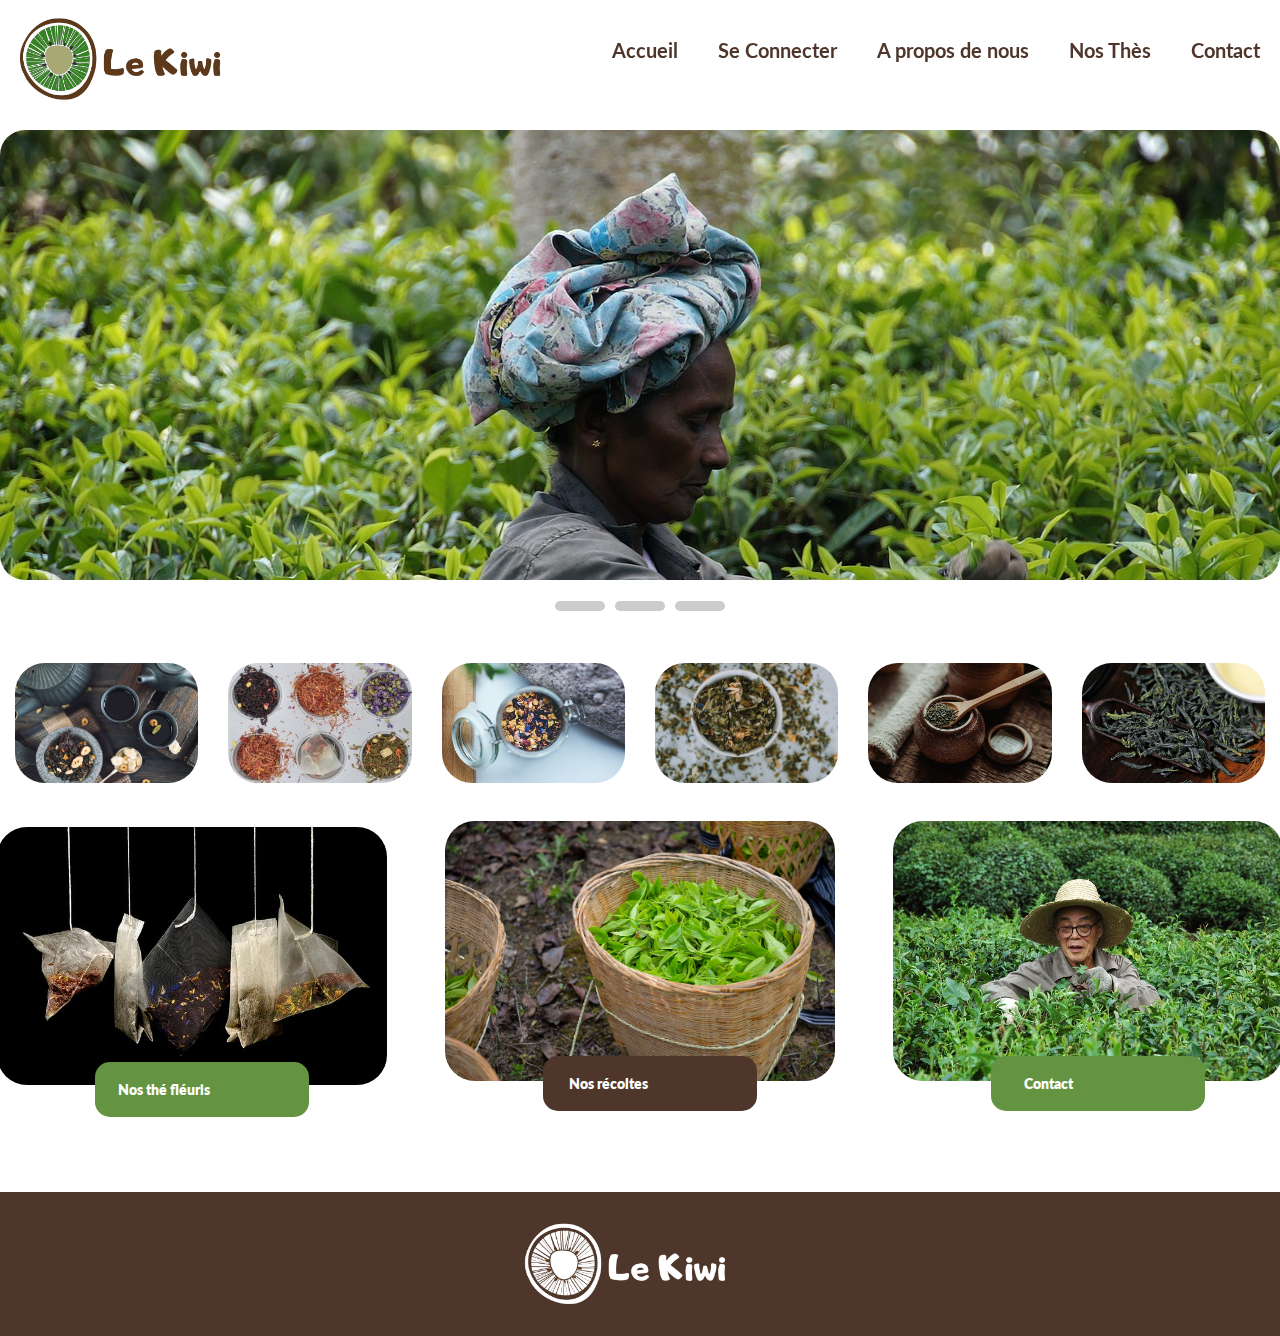
<file: index.html>
<!DOCTYPE html>
<html lang="fr">
  <head>
    <meta charset="UTF-8" />
    <meta name="viewport" content="width=device-width, initial-scale=1.0"/>
    <link
      rel="stylesheet"
      href="https://cdnjs.cloudflare.com/ajax/libs/font-awesome/6.1.1/css/all.min.css"
      integrity="sha512-KfkfwYDsLkIlwQp6LFnl8zNdLGxu9YAA1QvwINks4PhcElQSvqcyVLLD9aMhXd13uQjoXtEKNosOWaZqXgel0g=="
      crossorigin="anonymous"
      referrerpolicy="no-referrer"/>
    <link rel="preconnect" href="https://fonts.googleapis.com"/>
    <link rel="preconnect" href="https://fonts.gstatic.com" crossorigin/>
    <link rel="shortcut icon" href="./img/logo/lekiwi.png"/>
    <link rel="stylesheet" href="./css/load_header.css"/>
    <link rel="stylesheet" href="./css/menu.css"/>
    <link rel="stylesheet" href="./css/reset.css"/>
    <link rel="stylesheet" href="./css/style.css"/>
    <title>Le Kiwitea-Entreprise de thès bio depuis 2022</title>
  </head>
  <body>
    <div class="center-body">
      <div class="loader-circle-18">
        <header class="loding-logo-header">
          <img
            class="logo-header-load"
            src=" ./img/logo/Bright Fun Sweet Kiwi Logo.png"
            alt="logo"/>
        </header>
      </div>
    </div>
    <header class="menu_desktop">
    <nav class="nav_desktop">
      <ul class="ul-nav">
        <li class="li-nav"><a class="lien_href" href="index.html"> Accueil</a></li>
        <li class="li-nav"><a class="lien_href" href="./pages/seconnecter.html">Se Connecter</a></li>
        <li class="li-nav"><a class="lien_href" href="./pages/apropos.html">A propos de nous</a></li>
        <li class="li-nav"><a class="lien_href" href="./pages/boutique.html">Nos Thès</a></li>
        <li class="li-nav"><a class="lien_href" href="./pages/contact.html">Contact</a></li>
      </ul>
    </nav>
    <img
        class="logo_desktop"
        src=" ./img/logo/Bright Fun Sweet Kiwi Logo.png"
        alt="logo"/>
    </header>

    <div class="slider-container">
      <div class="menu">
          <label for="slide-dot-1"></label>
          <label for="slide-dot-2"></label>
          <label for="slide-dot-3"></label>
      </div>

      <input class="slide-input" id="slide-dot-1" type="radio" name="slides" checked/>
      <img class="slide-img" src="./img/sri-lanka-1003348_1280.jpg"/>

      <input class="slide-input" id="slide-dot-2" type="radio" name="slides"/>
      <img class="slide-img" src="./img/sri-lanka-1037002_1920.jpg"/>

      <input class="slide-input" id="slide-dot-3" type="radio" name="slides"/>
      <img class="slide-img" src="./img/tea-plantation-1910715_1280.jpg"/>
     

  </div>

    <div class="wapper_header">

    <div class="menu-wrap">
      <input type="checkbox" name="" class="toggler"/>

      <div class="hamburger"><div></div></div>

      <div class="menu">
        <div>
          <nav>
            <ul>
              <li><a href="index.html">Accueil</li>
              <li><a href="./pages/seconnecter.html">Se Connecter</a></li>
              <li><a href="./pages/apropos.html">A propos de nous</a></li>
              <li><a href="./pages/boutique.html">Nos Thès</a></li>
              <li><a href="./pages/contact.html">Contact</a></li>
            </ul>
          </nav>
        </div>
      </div>
    </div>

    <header class="logo-header">
      <img
        class="logo"
        src=" ./img/logo/Bright Fun Sweet Kiwi Logo.png"
        alt="logo"/>
    </header>
</div>
<main>
    <section class="contenaire">
      <img class="img_tea_tree" src=" ./img/tea-623796_640.jpg" alt="logo"/>
      <button class="btn-position">
        <a href="./pages/boutique.html " class="btn_btn_position"
          >Voir nos thès</a
        ><i class="fa-solid fa-chevron-right"></i>
      </button>
    </section>
    
    <section class="scrollport">
      <div class="slider"><img
        class="img_tea_tree1"
        src=" ./img/food-2571514_640.jpg"
        alt="logo"/></div>
      <div class="slider"><img
        class="img_tea_tree1"
        src=" ./img/tea-2519551_640.jpg"
        alt="logo"/></div>
      <div class="slider"><img
        class="img_tea_tree1"
        src=" ./img/tea-1209428_640.jpg"
        alt="logo"/></div>
      <div class="slider"><img
        class="img_tea_tree1"
        src=" ./img/pexels-lil-artsy-1793035.jpg"
        alt="logo"/></div>  
      <div class="slider"><img
        class="img_tea_tree1"
        src=" ./img/tea-6069409_640.jpg"
        alt="logo"/></div>
      <div class="slider"><img
        class="img_tea_tree1"
        src=" ./img/melon-slices-2443941_640.jpg"
        alt="logo"/></div>
     
    </section>

    
      <section class="section_contener">

        <article class="contenaire2">
          <img class="img_tea_tree" src=" ./img/tea-1132529_640.jpg" alt="logo"/>
          <button class="btn-position">
            <a href="./pages/apropos.html " class="btn_btn_position"
              >Nos thé fléuris</a
            ><i class="fa-solid fa-chevron-right"></i>
          </button>
        </article>

      <article class="contenaire1">
        <img class="img_tea_tree" src=" ./img/tea-6628198_1920.jpg" alt="logo"/>
        <button class="btn-position1">
          <a href="./pages/apropos.html " class="btn_btn_position"
            >Nos récoltes</a
          ><i class="fa-solid fa-chevron-right"></i>
        </button>
      </article>
  
      <article class="contenaire1">
        <img class="img_tea_tree" src=" ./img/plantation-1993280_640.jpg" alt="logo"/>
        <button class="btn-position">
          <a href="./pages/apropos.html " class="btn_btn_position"
            >Contact</a
          ><i class="fa-solid fa-chevron-right"></i>
        </button>
      </article>


    </section>
    
  <footer>
    <div class="container_footer">
    <img
            class="logo-header-footer"
            src=" ./img/logo/Logo_footer.png"
            alt="logo"/>
       
          </div>
  </footer>
  </main>
  </body>
</html>
</file>
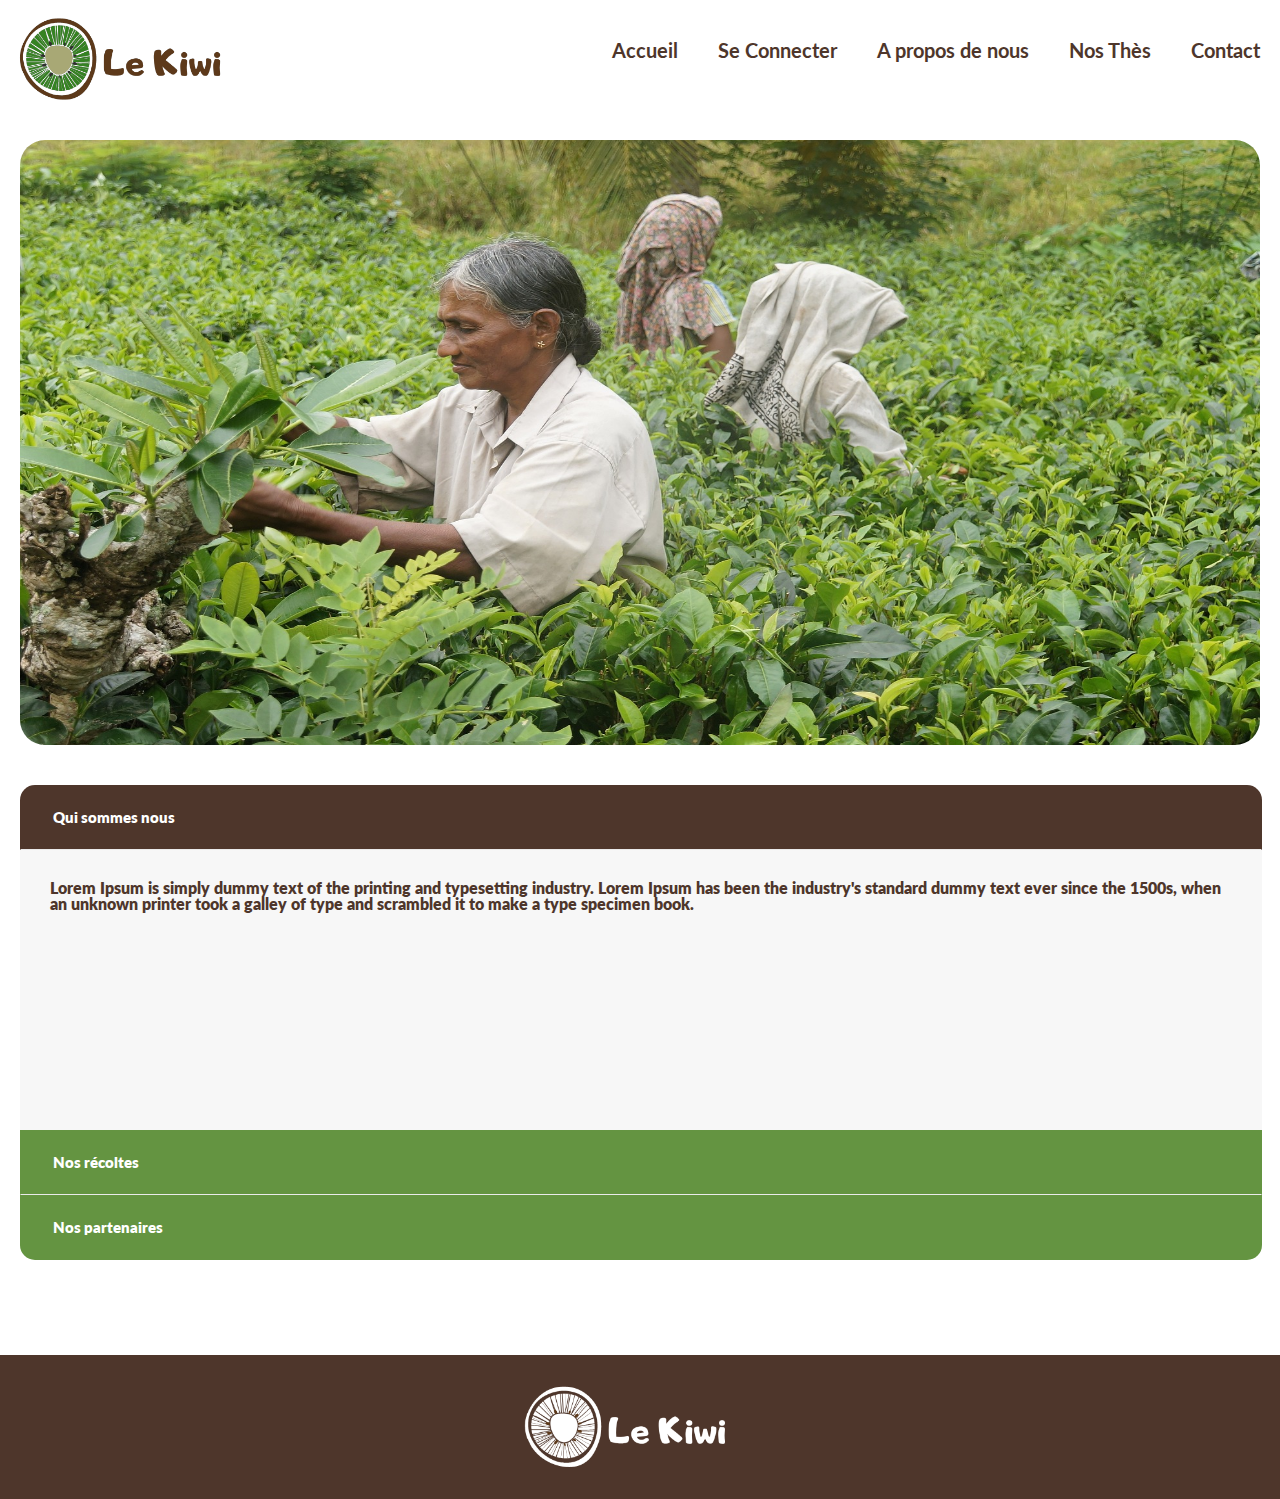
<file: pages/apropos.html>
<!DOCTYPE html>
<html lang="fr">
<head>
    <meta charset="UTF-8">
    <meta name="viewport" content="width=device-width, initial-scale=1.0">
    <link
      rel="stylesheet"
      href="https://cdnjs.cloudflare.com/ajax/libs/font-awesome/6.1.1/css/all.min.css"
      integrity="sha512-KfkfwYDsLkIlwQp6LFnl8zNdLGxu9YAA1QvwINks4PhcElQSvqcyVLLD9aMhXd13uQjoXtEKNosOWaZqXgel0g=="
      crossorigin="anonymous"
      referrerpolicy="no-referrer"
    />
    <link rel="preconnect" href="https://fonts.googleapis.com" />
    <link rel="preconnect" href="https://fonts.gstatic.com" crossorigin />
    <link rel="shortcut icon" href="../img/logo/lekiwi.png" />
    <link rel="stylesheet" href="../css/reset.css" />
    <link rel="stylesheet" href="../css/menu.css" />
    <link rel="stylesheet" href="../css/style.css" />
    <title>Le Kiwitea-Entreprise de thès bio depuis 2022</title>
</head>
<body>
  <header class="menu_desktop">
      <nav class="nav_desktop">
        <ul class="ul-nav">
          <li class="li-nav"><a class="lien_href" href="./../index.html"> Accueil</a></li>
          <li class="li-nav"><a class="lien_href" href="../pages/seconnecter.html">Se Connecter</a></li>
          <li class="li-nav"><a class="lien_href" href="../pages/apropos.html">A propos de nous</a></li>
          <li class="li-nav"><a class="lien_href" href="../pages/boutique.html">Nos Thès</a></li>
          <li class="li-nav"><a class="lien_href" href="../pages/contact.html">Contact</a></li>
        </ul>
      </nav>
      <img
          class="logo_desktop"
          src=" ../img/logo/Bright Fun Sweet Kiwi Logo.png"
          alt="logo"
        />
      </header>
    <div class="wapper_header">

        <div class="menu-wrap">
          <input type="checkbox" name="" class="toggler" />
    
          <div class="hamburger"><div></div></div>
    
          <div class="menu">
            <div>
              <nav>
                <ul>
                    <li><a href="./../index.html">Accueil</li>
                    <li><a href="../pages/seconnecter.html">Se Connecter</a></li>
                    <li><a href="../pages/apropos.html">A propos de nous</a></li>
                    <li><a href="../pages/boutique.html">Nos Thés</a></li>
                    <li><a href="../pages/contact.html">Contact</a></li>
                  </ul>
                </nav>
            </div>
          </div>
        </div>
    
        <header class="logo-header">
          <img
            class="logo"
            src=" ../img/logo/Bright Fun Sweet Kiwi Logo.png"
            alt="logo"
          />
        </header>
    </div>
    <!-- <header class="logo-header">
        <img
          class="logo"
          src=" ../img/logo/Bright Fun Sweet Kiwi Logo.png"
          alt="logo"
        />
      </header> -->
  
        <img class="img_tea22" src=" ../img/sri-lanka-1037002_1920.jpg" alt="logo" />
      
<main>
<article class="accordion">
     <input type="radio" name="select" class="accordion-select" checked />
    <div class="accordion-title"><span>Qui sommes nous</span></div>
    <div class="accordion-content">Lorem Ipsum is simply dummy text of the printing and typesetting industry. Lorem Ipsum has been the industry's standard dummy text ever since the 1500s, when an unknown printer took a galley of type and scrambled it to make a type specimen book. </div> 
         <input type="radio" name="select" class="accordion-select" />
    <div class="accordion-title"><span>Nos récoltes</span></div>
    <div class="accordion-content">It is a long established fact that a reader will be distracted by the readable content of a page when looking at its layout. The point of using Lorem Ipsum is that it has a more-or-less normal distribution of letters, as opposed to using 'Content here, content here', making it look like readable English. Many desktop publishing packages and web page editors now use Lorem Ipsum</div> 
         <input type="radio" name="select" class="accordion-select" />
    <div class="accordion-title"><span>Nos partenaires</span></div>
    <div class="accordion-content">There are many variations of passages of Lorem Ipsum available, but the majority have suffered alteration in some form, by injected humour, or randomised words which don't look even slightly believable. If you are going to use a passage of Lorem Ipsum, you need to be sure there isn't anything embarrassing hidden in the middle of text.</div> 
</article>
</main>
<footer>
    <div class="container_footer">
    <img
            class="logo-header-footer"
            src=" ../img/logo/Logo_footer.png"
            alt="logo"
          />
       
          </div>
  </footer> 
  </main>


</body>
</html>
</file>
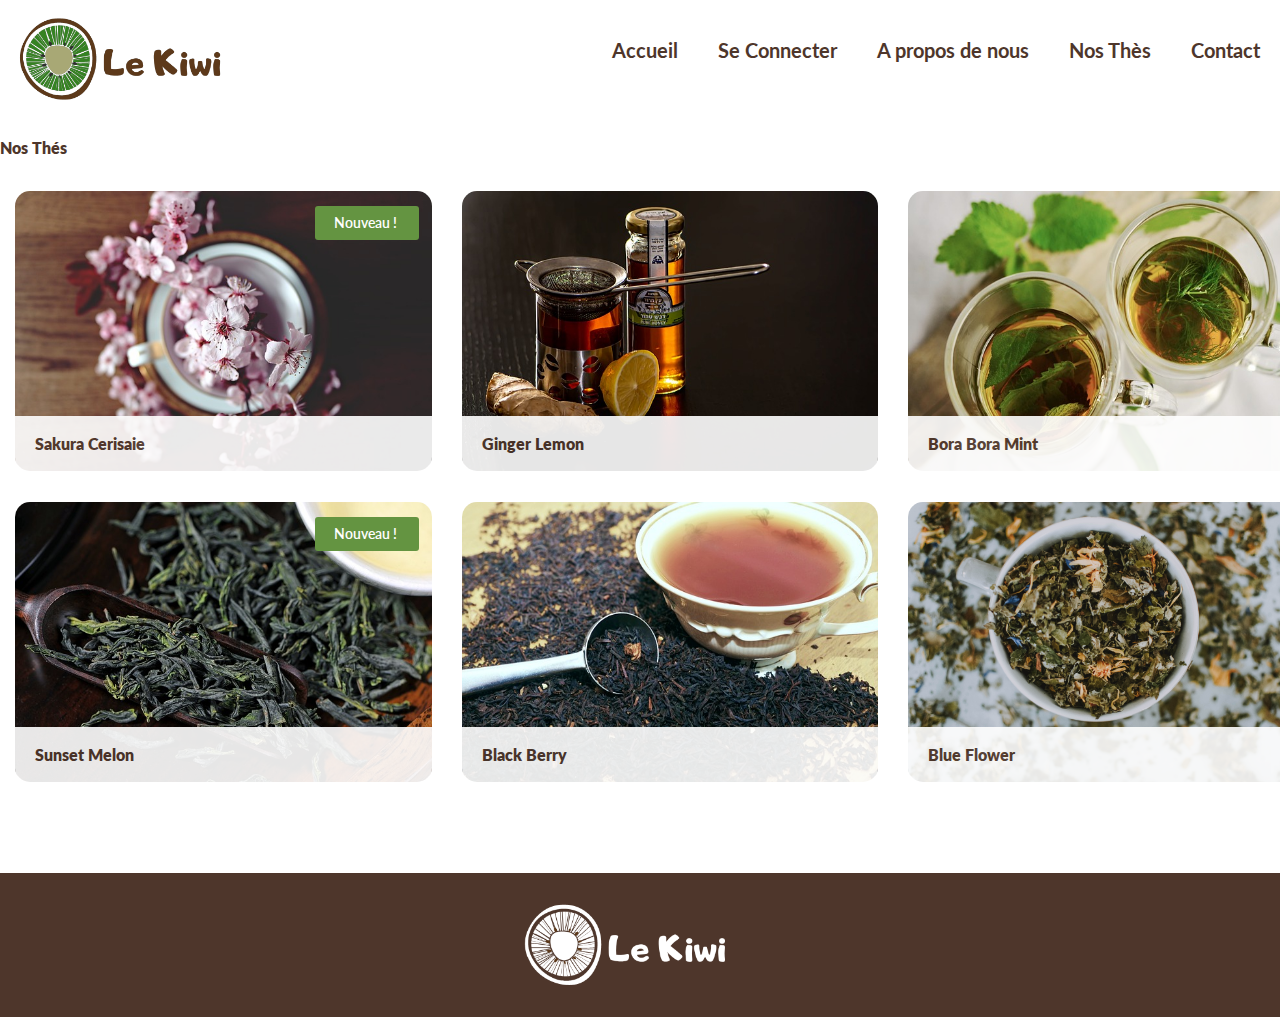
<file: pages/boutique.html>
<!DOCTYPE html>
<html lang="fr">
<head>
    <head>
        <meta charset="UTF-8" />
        <meta name="viewport" content="width=device-width, initial-scale=1.0" />
        <link rel="preconnect" href="https://fonts.googleapis.com" />
    <link
      rel="stylesheet"
      href="https://cdnjs.cloudflare.com/ajax/libs/font-awesome/6.1.1/css/all.min.css"
      integrity="sha512-KfkfwYDsLkIlwQp6LFnl8zNdLGxu9YAA1QvwINks4PhcElQSvqcyVLLD9aMhXd13uQjoXtEKNosOWaZqXgel0g=="
      crossorigin="anonymous"
      referrerpolicy="no-referrer"
    />
    <link rel="preconnect" href="https://fonts.googleapis.com" />
    <link rel="preconnect" href="https://fonts.gstatic.com" crossorigin />
    <link rel="shortcut icon" href="../img/logo/lekiwi.png" />
    <link rel="stylesheet" href="../css/load_header.css" />
    <link rel="stylesheet" href="../css/menu.css" />
    <link rel="stylesheet" href="../css/reset.css" />
    <link rel="stylesheet" href="../css/style.css" />
        <title>Le Kiwitea-Entreprise de thès bio depuis 2022</title>
      </head>
</head>
<body>
  <header class="menu_desktop">
    <nav class="nav_desktop">
      <ul class="ul-nav">
        <li class="li-nav"><a class="lien_href" href="./../index.html"> Accueil</a></li>
        <li class="li-nav"><a class="lien_href" href="../pages/seconnecter.html">Se Connecter</a></li>
        <li class="li-nav"><a class="lien_href" href="../pages/apropos.html">A propos de nous</a></li>
        <li class="li-nav"><a class="lien_href" href="../pages/boutique.html">Nos Thès</a></li>
        <li class="li-nav"><a class="lien_href" href="../pages/contact.html">Contact</a></li>
      </ul>
    </nav>
    <img
        class="logo_desktop"
        src=" ../img/logo/Bright Fun Sweet Kiwi Logo.png"
        alt="logo"
      />
    </header>
    <div class="wapper_header">
        <header class="logo-header">
          <img
            class="logo"
            src=" ../img/logo/Bright Fun Sweet Kiwi Logo.png"
            alt="logo"
          />
        </header>
    
        <div class="menu-wrap">
          <input type="checkbox" name="" class="toggler" />
    
          <div class="hamburger"><div></div></div>
    
          <div class="menu">
            <div>
              <nav>
                <ul>
                  <li><a href="./../index.html">Accueil</li>
                  <li><a href="../pages/seconnecter.html">Se Connecter</a></li>
                  <li><a href="../pages/apropos.html">A Propos de nous</a></li>
                  <li><a href="./pages/boutique.html">Nos Thès</a></li>
                  <li><a href="./pages/contact.html">Contact</a></li>
                </ul>
              </nav>
            </div>
          </div>
        </div>
        </div>
<main>
        <section class="contenaire_cards">
          
            <div class="wrapper_cards">
                <h1 class="title_tea">Nos Thés </h1>
                
                <div class="cards">
                  <div class="card_bloc">
                    <div class="cards1">
                      <div class="card-new"><p class="new">Nouveau !</p></div>
                        <img class="img_cards" src=" ../img/hd-wallpaper-2174750_640.jpg" alt="logo" />
                        <div class="avis">
                        <p class="text_boutique">Sakura Cerisaie</p>
                        <div class="likes">
                        <i class="fa-solid fa-mug-hot greene"></i>
                        <i class="fa-solid fa-mug-hot greene"></i>
                        <i class="fa-solid fa-mug-hot greene"></i>
                        <i class="fa-solid fa-mug-hot greene"></i>
                        <i class="fa-solid fa-mug-hot greene"></i>
                        </div>
                        </div>
                    
                    </div>
                    <div class="cards1">
                        <img class="img_cards" src=" ../img/ginger-4705132_640.jpg" alt="logo" />
                        <div class="avis">
                        <p class="text_boutique">Ginger Lemon</p>
                        <div class="likes">
                          <i class="fa-solid fa-mug-hot greene"></i>
                          <i class="fa-solid fa-mug-hot greene"></i>
                          <i class="fa-solid fa-mug-hot greene"></i>
                          <i class="fa-solid fa-mug-hot"></i>
                          <i class="fa-solid fa-mug-hot"></i>
                          </div>
                        </div>
                    </div>
                     <div class="cards1">
                        <img class="img_cards" src=" ../img/herbal-tea-1410565_640.jpg" alt="logo" />
                        <div class="avis">
                        <p class="text_boutique">Bora Bora Mint</p>
                        <div class="likes">
                          <i class="fa-solid fa-mug-hot greene"></i>
                          <i class="fa-solid fa-mug-hot greene"></i>
                          <i class="fa-solid fa-mug-hot"></i>
                          <i class="fa-solid fa-mug-hot"></i>
                          <i class="fa-solid fa-mug-hot"></i>
                          </div>
                        </div>
                    </div>
                    </div>

                    
                    <div class="card_bloc">
                    <div class="cards1">
                      <div class="card-new"><p class="new">Nouveau !</p></div>
                        <img class="img_cards" src=" ../img/melon-slices-2443941_640.jpg" alt="logo" />
                        <div class="avis">
                        <p class="text_boutique">Sunset Melon</p>
                        <div class="likes">
                          <i class="fa-solid fa-mug-hot greene"></i>
                          <i class="fa-solid fa-mug-hot greene"></i>
                          <i class="fa-solid fa-mug-hot greene"></i>
                          <i class="fa-solid fa-mug-hot greene"></i>
                          <i class="fa-solid fa-mug-hot"></i>
                          </div>
                        </div>
                    </div>
                    <div class="cards1">
                        <img class="img_cards" src=" ../img/tea-1022443_640.jpg" alt="logo" />
                        <div class="avis">
                        <p class="text_boutique">Black Berry</p>
                        <div class="likes">
                          <i class="fa-solid fa-mug-hot greene"></i>
                          <i class="fa-solid fa-mug-hot greene"></i>
                          <i class="fa-solid fa-mug-hot"></i>
                          <i class="fa-solid fa-mug-hot"></i>
                          <i class="fa-solid fa-mug-hot"></i>
                          </div>
                        </div>
                    </div>
                    <div class="cards1">
                        <img class="img_cards" src=" ../img/pexels-lil-artsy-1793035.jpg" alt="logo" />
                        <div class="avis">
                        <p class="text_boutique">Blue Flower </p>
                        <div class="likes">
                        <i class="fa-solid fa-mug-hot greene"></i>
                        <i class="fa-solid fa-mug-hot greene"></i>
                        <i class="fa-solid fa-mug-hot greene"></i>
                        <i class="fa-solid fa-mug-hot"></i>
                        <i class="fa-solid fa-mug-hot"></i>
                        </div>
                        </div>
                    </div>
                    </div>
                    
                </div>
            </div>
        </section>

        
        <footer>
            <div class="container_footer">
            <img
                    class="logo-header-footer"
                    src=" ../img/logo/Logo_footer.png            "
                    alt="logo"
                  />
               
                  </div>
          </footer>
    </main>
</body>
</html>
</file>
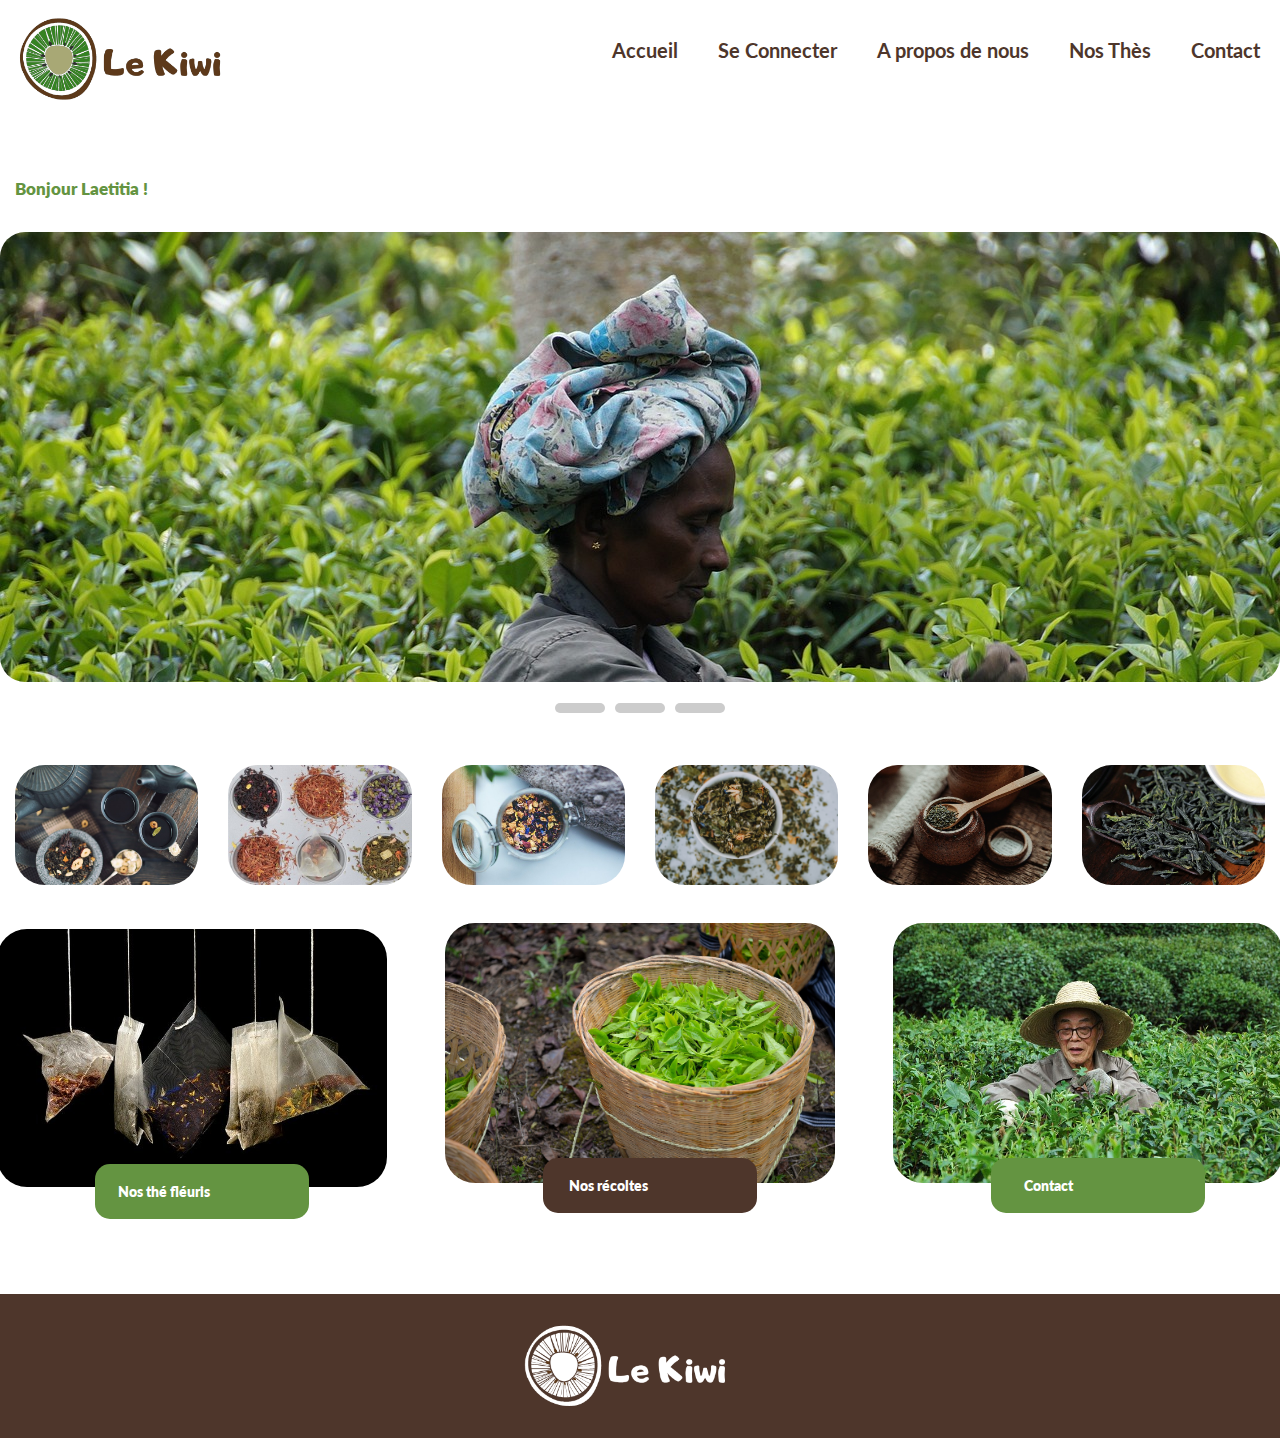
<file: pages/connection.html>
<!DOCTYPE html>
<html lang="fr">
  <head>
    <meta charset="UTF-8" />
    <meta name="viewport" content="width=device-width, initial-scale=1.0" />
    <link
      rel="stylesheet"
      href="https://cdnjs.cloudflare.com/ajax/libs/font-awesome/6.1.1/css/all.min.css"
      integrity="sha512-KfkfwYDsLkIlwQp6LFnl8zNdLGxu9YAA1QvwINks4PhcElQSvqcyVLLD9aMhXd13uQjoXtEKNosOWaZqXgel0g=="
      crossorigin="anonymous"
      referrerpolicy="no-referrer"
    />
    <link rel="preconnect" href="https://fonts.googleapis.com" />
    <link rel="preconnect" href="https://fonts.gstatic.com" crossorigin />
    <link rel="shortcut icon" href="../img/logo/lekiwi.png" />
    <link rel="stylesheet" href="../css/load_header.css" />
    <link rel="stylesheet" href="../css/menu.css" />
    <link rel="stylesheet" href="../css/reset.css" />
    <link rel="stylesheet" href="../css/style.css" />
    <title></title>
  </head>
  <body>
    <header class="menu_desktop">
      <nav class="nav_desktop">
        <ul class="ul-nav">
          <li class="li-nav"><a class="lien_href" href="./../index.html"> Accueil</a></li>
          <li class="li-nav"><a class="lien_href" href="../pages/seconnecter.html">Se Connecter</a></li>
          <li class="li-nav"><a class="lien_href" href="../pages/apropos.html">A propos de nous</a></li>
          <li class="li-nav"><a class="lien_href" href="../pages/boutique.html">Nos Thès</a></li>
          <li class="li-nav"><a class="lien_href" href="../pages/contact.html">Contact</a></li>
        </ul>
      </nav>
      <img
          class="logo_desktop"
          src=" ../img/logo/Bright Fun Sweet Kiwi Logo.png"
          alt="logo"
        />
      </header>

    <div class="wapper_header">

    <div class="menu-wrap">
      <input type="checkbox" name="" class="toggler" />

      <div class="hamburger"><div></div></div>

      <div class="menu">
        <div>
          <nav>
            <ul>
              <li><a href="./../index.html">Accueil</li>
              <li><a href="../pages/seconnecter.html">Mon profil</a></li>
              <li><a href="../pages/apropos.html">A propos de nous</a></li>
              <li><a href="../pages/boutique.html">Nos Thés</a></li>
              <li><a href="../pages/contact.html">Contact</a></li>
              <li><a href="../pages/deconection.html">Se déconnecter</a></li>
            </ul>
          </nav>
        </div>
      </div>
    </div>

    <header class="logo-header">
      <img
        class="logo"
        src=" ../img/logo/Bright Fun Sweet Kiwi Logo.png"
        alt="logo"
      />
    </header>
    
</div>
<main>
  <section class="section_id">
    <h3 class="identifiant">Bonjour Laetitia !</h3>
    <article class="contenaire">
      <!-- <h3 class="identifiant">Bonjour Laetitia !</h3> -->
        <img class="img_tea_tree" src=" ../img/tea-623796_640.jpg" alt="logo" />
        <button class="btn-position">
          <a href="../pages/boutique.html " class="btn_btn_position"
            >Voir nos thès</a
          ><i class="fa-solid fa-chevron-right"></i>
        </button>
      </article>
      </section>
      
      
      <div class="slider-container1">
        
        <div class="menu">
            <label for="slide-dot-1"></label>
            <label for="slide-dot-2"></label>
            <label for="slide-dot-3"></label>
        </div>
  
        <input class="slide-input" id="slide-dot-1" type="radio" name="slides" checked>
        <img class="slide-img" src="../img/sri-lanka-1003348_1280.jpg">
  
        <input class="slide-input" id="slide-dot-2" type="radio" name="slides">
        <img class="slide-img" src="../img/sri-lanka-1037002_1920.jpg">
  
        <input class="slide-input" id="slide-dot-3" type="radio" name="slides">
        <img class="slide-img" src="../img/tea-plantation-1910715_1280.jpg">
  
    </div>
      
      <section class="scrollport">
        <div class="slider"><img
          class="img_tea_tree1"
          src=" ../img/food-2571514_640.jpg"
          alt="logo"
        /></div>
        <div class="slider"><img
          class="img_tea_tree1"
          src=" ../img/tea-2519551_640.jpg"
          alt="logo"
        /></div>
        <div class="slider"><img
          class="img_tea_tree1"
          src=" ../img/tea-1209428_640.jpg"
          alt="logo"
        /></div>
        <div class="slider" ><img
          class="img_tea_tree1"
          src=" ../img/pexels-lil-artsy-1793035.jpg"
          alt="logo"
        /></div>  
        <div class="slider"><img
          class="img_tea_tree1"
          src=" ../img/tea-6069409_640.jpg"
          alt="logo"
        /></div>
        <div class="slider"><img
          class="img_tea_tree1"
          src=" ../img/melon-slices-2443941_640.jpg"
          alt="logo"
        /></div>
       
      </section>
  
      
        <section class="section_contener">
  
          <article class="contenaire2">
            <img class="img_tea_tree" src=" ../img/tea-1132529_640.jpg" alt="logo" />
            <button class="btn-position">
              <a href="../pages/apropos.html " class="btn_btn_position"
                >Nos thé fléuris</a
              ><i class="fa-solid fa-chevron-right"></i>
            </button>
          </article>
  
        <article class="contenaire1">
          <img class="img_tea_tree" src=" ../img/tea-6628198_1920.jpg" alt="logo" />
          <button class="btn-position1">
            <a href="../pages/apropos.html " class="btn_btn_position"
              >Nos récoltes</a
            ><i class="fa-solid fa-chevron-right"></i>
          </button>
        </article>
    
        <article class="contenaire1">
          <img class="img_tea_tree" src=" ../img/plantation-1993280_640.jpg" alt="logo" />
          <button class="btn-position">
            <a href="../pages/apropos.html " class="btn_btn_position"
              >Contact</a
            ><i class="fa-solid fa-chevron-right"></i>
          </button>
        </article>
  
  
      </section>
      <footer>
        <div class="container_footer">
        <img
                class="logo-header-footer"
                src=" ../img/logo/Logo_footer.png"
                alt="logo"
              />
           
              </div>
      </footer>
  
  </main>
    
  </body>
</html>
</file>
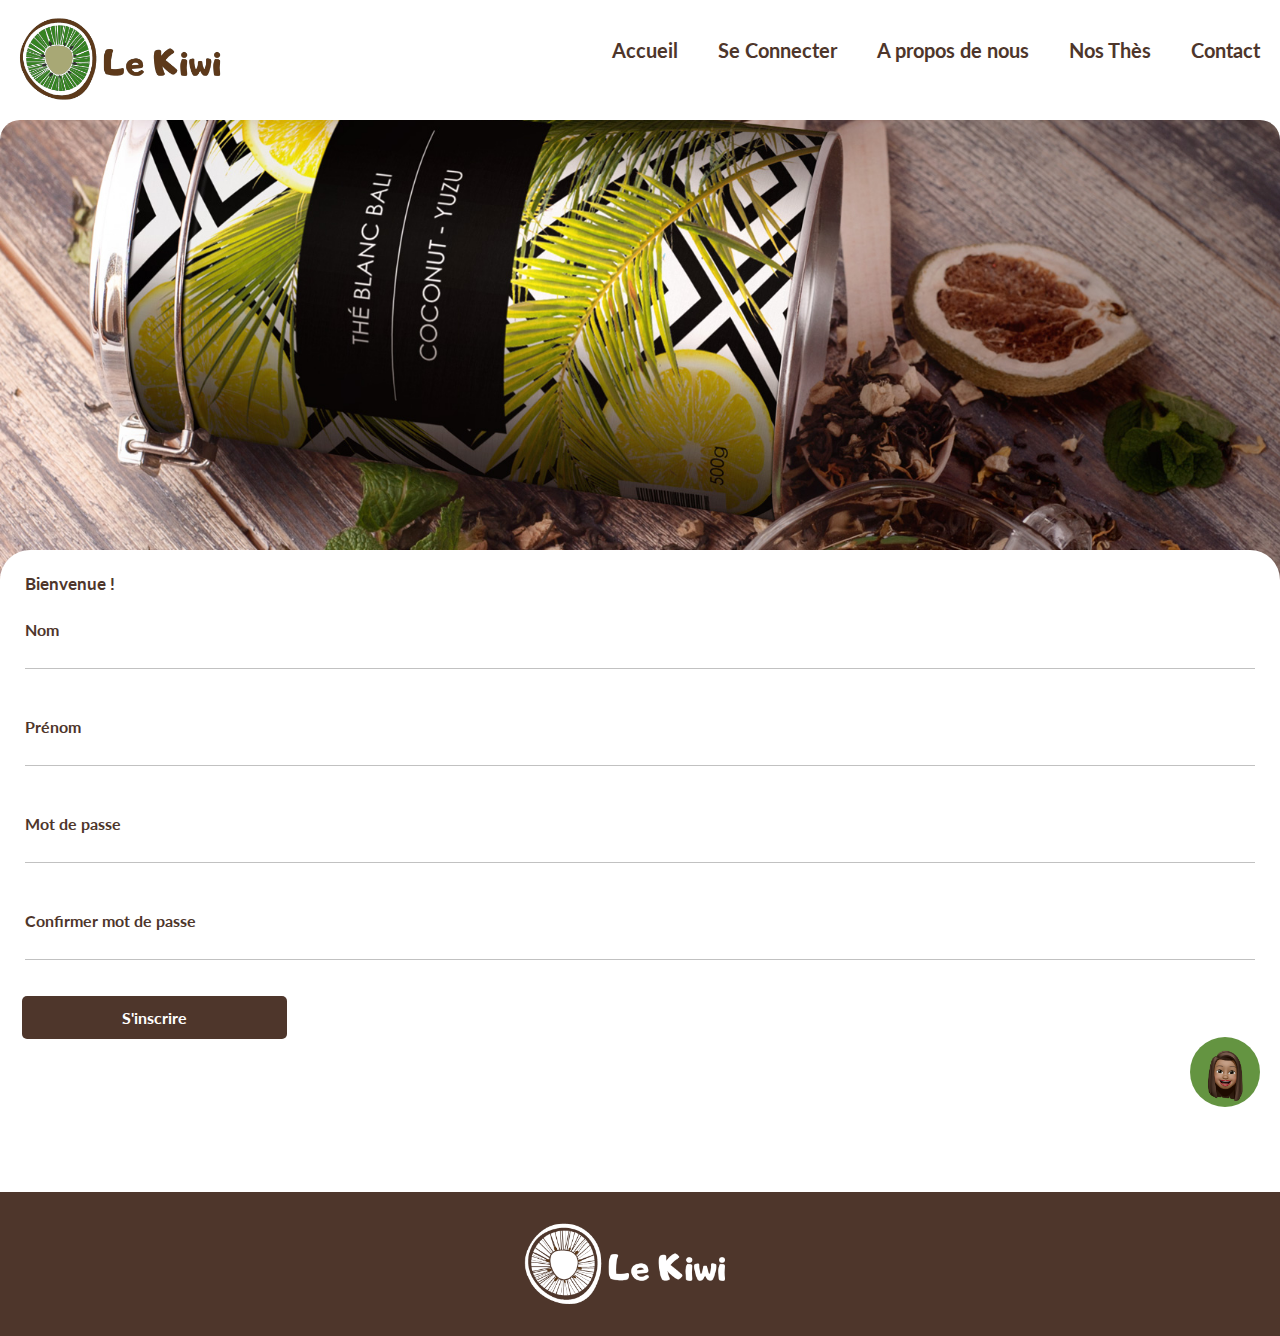
<file: pages/inscription.html>
<!DOCTYPE html>
<html lang="fr">
  <head>
    <meta charset="UTF-8" />
    <meta name="viewport" content="width=device-width, initial-scale=1.0" />
    <link
      rel="stylesheet"
      href="https://cdnjs.cloudflare.com/ajax/libs/font-awesome/6.1.1/css/all.min.css"
      integrity="sha512-KfkfwYDsLkIlwQp6LFnl8zNdLGxu9YAA1QvwINks4PhcElQSvqcyVLLD9aMhXd13uQjoXtEKNosOWaZqXgel0g=="
      crossorigin="anonymous"
      referrerpolicy="no-referrer"
    />
    <link rel="preconnect" href="https://fonts.googleapis.com" />
    <link rel="preconnect" href="https://fonts.gstatic.com" crossorigin />
    <link rel="shortcut icon" href="../img/logo/lekiwi.png" />
    <link rel="stylesheet" href="../css/reset.css" />
    <link rel="stylesheet" href="../css/menu.css" />
    <link rel="stylesheet" href="../css/style.css" />
    <title>Le Kiwitea-Entreprise de thès bio depuis 2022</title>
  </head>

  <body>
    <header class="menu_desktop">
      <nav class="nav_desktop">
        <ul class="ul-nav">
          <li class="li-nav"><a class="lien_href" href="./../index.html"> Accueil</a></li>
          <li class="li-nav"><a class="lien_href" href="../pages/seconnecter.html">Se Connecter</a></li>
          <li class="li-nav"><a class="lien_href" href="../pages/apropos.html">A propos de nous</a></li>
          <li class="li-nav"><a class="lien_href" href="../pages/boutique.html">Nos Thès</a></li>
          <li class="li-nav"><a class="lien_href" href="../pages/contact.html">Contact</a></li>
        </ul>
      </nav>
      <img
          class="logo_desktop"
          src=" ../img/logo/Bright Fun Sweet Kiwi Logo.png"
          alt="logo"
        />
      </header>
    <div class="wapper_header">
    <header class="logo-header">
      <img
        class="logo"
        src=" ../img/logo/Bright Fun Sweet Kiwi Logo.png"
        alt="logo"
      />
    </header>
    

    <div class="menu-wrap">
      <input type="checkbox" name="" class="toggler" />

      <div class="hamburger"><div></div></div>

      <div class="menu">
        <div>
          <nav>
            <ul>
              <li><a href="./../index.html">Accueil</li>
              <li><a href="../pages/seconnecter.html">Se Connecter</a></li>
              <li><a href="../pages/apropos.html">A propos de nous</a></li>
              <li><a href="../pages/boutique.html">Nos Thés</a></li>
              <li><a href="../pages/contact.html">Contact</a></li>
            </ul>
          </nav>
        </div>
      </div>
    </div>
    </div>

    <div>
      <section class="main-header">
        <img class="img-tea" src="../img/MockUp_5.jpg" />
      </section>
    </div>
    <main>
      <div class="container-bloc">
        <div class="container-title">
          <h1 class="inscription-title">Bienvenue !</h1>
        </div>
        <form id="form_1">
          <div class="form-group">
            <label>
              Nom
              <input
                id="email"
                placeholder=""
                type="name"
                class="form-control"
                required
              />
            </label>
          </div>
          <form id="form_1">
            <div class="form-group">
              <label>
                Prénom
                <input
                  id="surname"
                  placeholder=""
                  type="surname"
                  class="form-control"
                  required
                />
              </label>
            </div>
          <div class="form-group">
            <label>
              Mot de passe
              <input
                id="passeword"
                placeholder=""
                type="passeword"
                class="form-control"
                type="email"
                required
              />
            </label>
            <label>
                Confirmer mot de passe
                <input
                  id="email"
                  placeholder=""
                  type="passeword"
                  class="form-control"
                  type="email"
                  required
                />
              </label>        
          </div>

          
            <a href="./connection.html" class="btn-2" type="submit"
              >S'inscrire</a
            >
        </form>

        <div class="container-btn">
          <div class="img-avatar">
            <button class="btn-help">
              <img class="img-avatar-2" src="../img/logo/IMG_2197.PNG" />
            </button>
          </div>
        </div>
      </div>
    </main>
    <footer>
      <div class="container_footer">
      <img
              class="logo-header-footer"
              src=" ../img/logo/Logo_footer.png            "
              alt="logo"
            />
         
            </div>
    </footer>
  </body>
</html>
</file>
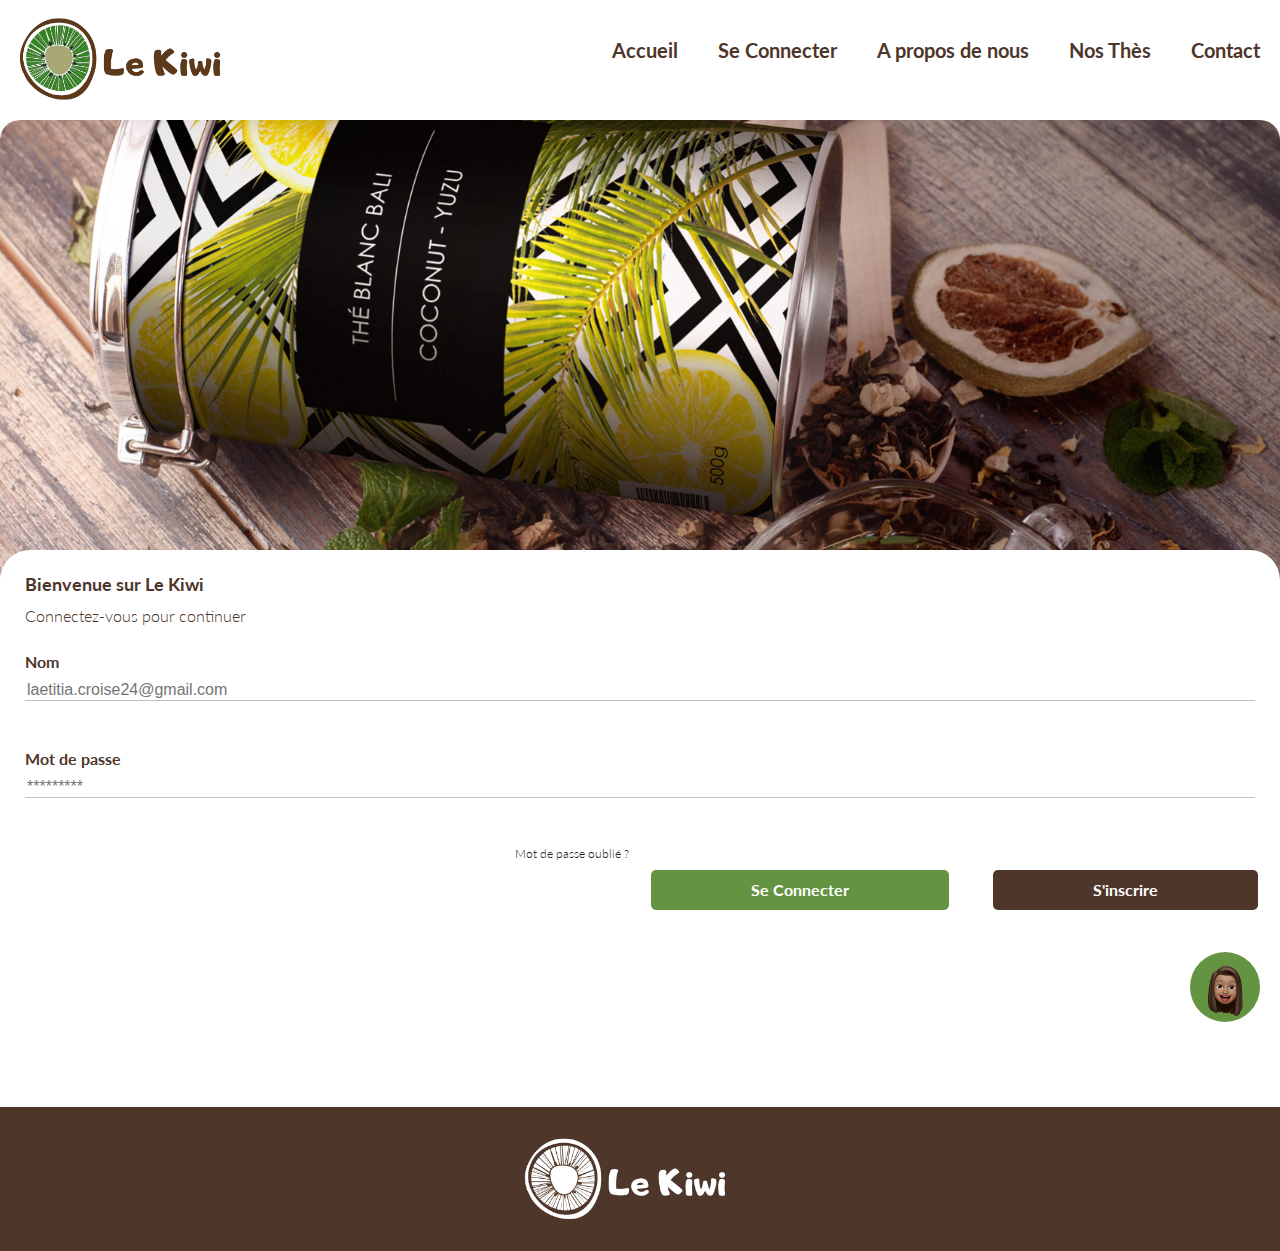
<file: pages/seconnecter.html>
<!DOCTYPE html>
<html lang="fr">
  <head>
    <meta charset="UTF-8" />
    <meta name="viewport" content="width=device-width, initial-scale=1.0" />
    <link
      rel="stylesheet"
      href="https://cdnjs.cloudflare.com/ajax/libs/font-awesome/6.1.1/css/all.min.css"
      integrity="sha512-KfkfwYDsLkIlwQp6LFnl8zNdLGxu9YAA1QvwINks4PhcElQSvqcyVLLD9aMhXd13uQjoXtEKNosOWaZqXgel0g=="
      crossorigin="anonymous"
      referrerpolicy="no-referrer"
    />
    <link rel="preconnect" href="https://fonts.googleapis.com" />
    <link rel="preconnect" href="https://fonts.gstatic.com" crossorigin />
    <link rel="shortcut icon" href="../img/logo/lekiwi.png" />
    <link rel="stylesheet" href="../css/reset.css" />
    <link rel="stylesheet" href="../css/menu.css" />
    <link rel="stylesheet" href="../css/style.css" />
    <title>Le Kiwitea-Entreprise de thès bio depuis 2022</title>
  </head>

  <body>

    <header class="menu_desktop">
      <nav class="nav_desktop">
        <ul class="ul-nav">
          <li class="li-nav"><a class="lien_href" href="./../index.html"> Accueil</a></li>
          <li class="li-nav"><a class="lien_href" href="../pages/seconnecter.html">Se Connecter</a></li>
          <li class="li-nav"><a class="lien_href" href="../pages/apropos.html">A propos de nous</a></li>
          <li class="li-nav"><a class="lien_href" href="../pages/boutique.html">Nos Thès</a></li>
          <li class="li-nav"><a class="lien_href" href="../pages/contact.html">Contact</a></li>
        </ul>
      </nav>
      <img
          class="logo_desktop"
          src=" ../img/logo/Bright Fun Sweet Kiwi Logo.png"
          alt="logo"
        />
      </header>
    <div class="wapper_header">
    <header class="logo-header">
      <img
        class="logo"
        src=" ../img/logo/Bright Fun Sweet Kiwi Logo.png"
        alt="logo"
      />
    </header>

    <div class="menu-wrap">
      <input type="checkbox" name="" class="toggler" />

      <div class="hamburger"><div></div></div>

      <div class="menu">
        <div>
          <nav>
            <ul>
              <li><a href="./../index.html">Accueil</li>
              <li><a href="../pages/seconnecter.html">Se Connecter</a></li>
              <li><a href="../pages/apropos.html">A propos de nous</a></li>
              <li><a href="../pages/boutique.html">Nos Thés</a></li>
              <li><a href="../pages/contact.html">Contact</a></li>
            </ul>
          </nav>
        </div>
      </div>
    </div>
    </div>
<main>
    <div>
      <section class="main-header">
        <img class="img-tea" src="../img/MockUp_5.jpg" />
      </section>
    </div>
    <main>
      <div class="container-bloc">
        <div class="container-title">
          <h2>Bienvenue sur Le Kiwi</h2>
          <p class="text-font-normal">Connectez-vous pour continuer</p>
        </div>
        <form id="form_1">
          <div class="form-group">
            <label>
              Nom
              <input
                id="email"
                placeholder="laetitia.croise24@gmail.com"
                type="email"
                class="form-control"
                required
              />
            </label>
          </div>
          <div class="form-group1">
            <label>
              Mot de passe
              <input
                id="passeword"
                placeholder="*********"
                type="passeword"
                class="form-control"
                type="email"
                required
              />
            </label>
          </div>
        </form>
      </div>

        <div class="contenaire-btn-1">
          <div class="btn-mdp">
          <a href="../pages/connection.html" class="btn-1">Se Connecter</a>
          <p class="mdp-oublier">Mot de passe oublié ?</p>
          </div>
          <a href="../pages/inscription.html" class="btn-2" type="submit"
              >S'inscrire</a
            ></div>

        <div class="container-btn">
          <div class="img-avatar">
            <button class="btn-help">
              <img class="img-avatar-2" src="../img/logo/IMG_2197.PNG" />
            </button>
          </div>
        </div>
      </div>
    </main>
    <footer>
      <div class="container_footer">
      <img
              class="logo-header-footer"
              src=" ../img/logo/Logo_footer.png            "
              alt="logo"
            />
         
            </div>
    </footer>
    </main>
  </body>
</html>
</file>
<file: css/load_header.css>
.center-body {
	display: flex;
	justify-content: center;
	align-items: center;
	inset: 0;
	z-index: -100;
	background: rgb(223, 178, 119);
	opacity: 0;
	animation-fill-mode: forwards;
	animation: opacity_loader 3s;
	position: fixed;
}
.loding-logo-header{
    display: flex;
    justify-content: space-around;
}
.logo-header-load{
    width: 50%;
    padding: 5px 0;
}

@keyframes opacity_loader {
	0% {
		opacity: 0.9;
		z-index: 200;

	}

	70% {
		opacity: 0.9;
		z-index: 200;


	}

	100% {

		opacity: 0;
		z-index: -100;
	}


}
</file>
<file: css/menu.css>
.menu-wrap {
    position: fixed;
    top: 0;
    left: 0;
    z-index: 1;
  }
  
  .menu-wrap .toggler {
    position: absolute;
    top: 0;
    left: 0;
    z-index: 2;
    cursor: pointer;
    width: 50px;
    height: 50px;
    opacity: 0;
  }
  .menu-wrap .hamburger {
    position: absolute;
    top: 0;
    left: 0;
    z-index: 1;
    width: 60px;
    height: 60px;
    padding: 1rem;
    background: var(--primary-color);
    display: flex;
    align-items: center;
    justify-content: center;
  }
  /* Hamburger line */
  .menu-wrap .hamburger > div {
    position: relative;
    width: 100%;
    height: 2px;
    background-color: rgb(100 148 65);
    display: flex;
    align-items: center;
    justify-content: center;
    transition: all 0.4s ease;
  }
  /*top and bottom lines */
  .menu-wrap .hamburger > div:before,
  .menu-wrap .hamburger > div:after {
    content: "";
    position: absolute;
    z-index: 1;
    top: -10px;
    width: 100%;
    height: 2px;
    background: inherit;
  }
  /* moves line down*/
  .menu-wrap .hamburger > div:after {
    top: 10px;
  }
  
  /* toggler animate */
  .menu-wrap .toggler:checked + .hamburger > div {
    transform: rotate(135deg);
  }
  /* turn lines into X */
  .menu-wrap .toggler:checked + .hamburger > div:before,
  .menu-wrap .toggler:checked + .hamburger > div:after {
    top: 0;
    transform: rotate(90deg);
  }
  
  rotate on hover when checked
  .menu-wrap .toggler:checked:hover + .hamburger > div {
    transform: rotate(225deg);
  }
  /* show menu */
  .menu-wrap .toggler:checked ~ .menu {
    visibility: visible;
  }
  .menu-wrap .toggler:checked ~ .menu > div {
    transform: scale(1);
    transition-duration: var(--menu-speed);
  }
  .menu-wrap .toggler:checked ~ .menu > div > nav {
    opacity: 1;
    transition: opacity 0.4s ease;
  }
  
  .menu-wrap .menu {
    position: fixed;
    top: 0;
    left: 0;
    width: 100%;
    height: 100%;
    visibility: hidden;
    overflow: hidden;
    display: flex;
    align-items: center;
    justify-content: center;
    background: rgba(255, 255, 255, 0.7);

  }
  .menu-wrap .menu > div {
    background: var(--overlay-color);
    border-radius: 50%;
    width: 200vw;
    height: 200vw;
    display: flex;
    flex: none;
    align-items: center;
    justify-content: center;
    transform: scale(0);
    transition: all 0.4s ease;
  }
  .menu-wrap .menu > div > nav {
    text-align: left;
    max-width: 90vw;
    max-height: 100vh;
    opacity: 0;
    transition: opacity 0.4s ease;
  }
  .menu-wrap .menu > div > nav > ul > li {
    list-style: none;
    color: rgb(78, 54, 43);
    font-size: 1.5rem;
    padding: 1rem;
    font-family: 'Lato';
    font-weight: 800;
  }
  .menu-wrap .menu > div > nav > ul > li > a {
    color: inherit;
    text-decoration: none;
    transition: color 0.4s ease;
  }

  .menu-wrap .menu > div > nav > ul > li > a:hover{
    color: rgb(84, 128, 59);
    font-weight: 800;
  }
  .menu-wrap .menu > div > nav > ul > li > a:active{
    color: rgb(255, 255, 255);
    font-weight: 800;
   
  }
  @media screen and (min-width: 992px){
    
  }
</file>
<file: css/style.css>
@import url('https://fonts.googleapis.com/css2?family=Lato:wght@100;300;400;700&display=swap');

:root {
    --font: 'Lato', 'Shrikhand' sans-serif;
}

* {
    box-sizing: border-box;
}

body {
    margin: 0;

}

main {
    display: flex;
    flex-direction: column;
    max-width: 1340px;
    width: 100%;
    margin-left: auto;
    margin-right: auto;
}

@media (min-width: 368px) {

    .date_brithday {
        -webkit-appearance: none;
        width: 100%;
        padding: 10px
    }

    .date_brithday::-webkit-inner-spin-button,
    .date_brithday::-webkit-calendar-picker-indicator {
        display: none;
        -webkit-appearance: none;
    }

    .identifiant {
        display: flex;
        justify-content: space-between;
        flex-direction: column;
        margin-left: 25px;
        margin-top: 85px;
        font-family: 'Lato';
        font-weight: 800;
        color: rgb(100 148 65);
    }

    .title_bienvenue {
        display: none;
    }

    .slider-container {
        display: none;

    }

    .menu_desktop {
        display: none;
    }

    .identifiant-box {
        display: flex;
        justify-content: space-between;
        flex-direction: column;
        margin-left: 25px;
        margin-right: 25px;
        margin-top: -25px;
        padding: 60px;
        border-radius: 15px;
        font-family: 'Lato';
        font-weight: 800;
        color: rgb(100 148 65);
        background-color: #fff;
        -webkit-box-shadow: 10px 10px 24px 0px rgb(0 0 0 / 75%);
        -moz-box-shadow: 10px 10px 24px 0px rgba(0, 0, 0, 0.75);
        box-shadow: 10px 10px 24px 0px rgb(0 0 0 / 75%);
    }



    .container2 {
        display: none;
    }

    .logo-header {
        display: flex;
        justify-content: space-around;
        display: none;
        background-color: #fff;
    }

    .logo-header {
        display: flex;
        justify-content: space-around;

    }

    .logo {
        width: 50%;
        padding: 5px 0;
    }


    main {
        padding: 0;
    }

    .navbar {
        width: 100%;
        display: flex;
        justify-content: space-between;
        background-color: rgb(255, 255, 255);
    }

    .contenaire {
        display: flex;
        flex-direction: column;
        background-color: #fff;
        margin-top: 40px;
        padding-top: 0;
    }

    .contenaire1 {
        display: flex;
        flex-direction: column;
    }

    .nav {
        display: flex;
        padding: 15px 0;
        flex-direction: row;

    }

    .wapper_header {
        display: flex;
        flex-direction: row;
        position: fixed;
        z-index: 100;
    }


    .img-tea {

        width: 100%;
        
        object-fit: cover;
        position: sticky;
        margin-top: 75px;
        left: 0;
        min-width: 100%;
        min-height: 100%;
    }

    .img_tea_tree {
        width: 100%;
        height: 250px;
        border-radius: 45px;
        padding: 17px;
        position: absolute;
        margin-top: 15px;
    }

    .btn-position {
        position: relative;
        padding: 19px;
        width: 60%;
        margin: 210px 75px 0 75px;
        background-color: rgb(100 148 65);
        border-radius: 15px;
        border: none;
    }

    .fa-chevron-right {
        color: #fff;
        margin-left: 70px;
    }

    .btn_btn_position {
        text-decoration: none;
        color: white;
        font-family: 'Lato';
        font-weight: 800;
        font-size: 14px;
    }

    .btn-position1 {
        position: relative;
        padding: 19px;
        width: 60%;
        margin: 210px 75px 0 75px;
        background-color: #4e362b;
        border-radius: 15px;
        border: none;
    }

    .title-n1 {
        font-size: 20px;
        font-family: Lato;
        color: rgb(78, 54, 43);
        padding: 10px 10px 0 10px;
    }

    .container {
        display: flex;
        flex-direction: row;
    }

    .img-tea-logo {
        width: 85%;

    }

    .tech-slideshow {
        display: flex;
    }

    .logo-header-footer {
        width: 70%;
        flex-direction: column;
    }

    .container_footer {
        display: flex;
        background-color: rgb(78, 54, 43);
        justify-content: space-around;
        padding: 30px;
        margin-top: 30px;


    }

    .container_footer1 {
        display: flex;
        background-color: rgb(78, 54, 43);
        justify-content: space-around;
        padding: 30px;
        margin-top: 285px;
    }

    .footer_paragraphe {
        color: rgb(0, 0, 0);
        flex-direction: column;
        position: absolute;
    }

    .img_tea_tree1 {
        width: 151px;
        /* height: 120px; */
        margin: 18px 10px;
        padding: 5px;
        border-radius: 20px;
        /* margin-top: 30px; */

    }


    .container-bloc {
        border-radius: 30px 30px 0 0;
        background-color: rgb(255, 255, 255);
        width: 100%;
        margin-top: -50px;
        /* margin-bottom: 20px; */
        position: relative;
    }

    @import "https://unpkg.com/open-props";
    @import "https://unpkg.com/open-props/normalize.min.css";

    .scrollport {
        /* -webkit-mask-image: linear-gradient(to right, #0000, #000, #000, #0000); */

        overflow-x: auto;
        overscroll-behavior-x: contain;
        display: flex;
        gap: var(--size-10);
        align-items: start;
        padding: var(--size-10);
    }

    .scrollport::-webkit-scrollbar {
        display: none;
    }

    .scrollport>.slider {
        block-size: var(--size-15);
        aspect-ratio: var(--ratio-square);
        background-color: var(--surface-2);
        border-radius: var(--radius-3);
        box-shadow: var(--shadow-4);

    }



    .container-title {
        padding: 25px 25px 0;
        font-family: Lato;
        font-size: 20px;
        color: rgb(78, 54, 43);
        font-weight: 700;
    }

    h2 {
        margin-bottom: 15px;
        font-size: 18px;
        font-weight: 700;
    }

    .text-font-normal {
        font-weight: 300;
        font-size: 16px;
    }

    .form_1 {
        display: flex;
        flex-direction: column;
        text-align: left;
    }

    label {
        max-width: 100%;
        margin-bottom: 50px;
        margin-top: 30px;
        font-weight: 700;
        display: flex;
        flex-direction: column;
        padding: 0 25px;
        font-family: 'Lato';
        color: rgb(78, 54, 43);
    }

    input {
        margin-top: 10px;
        border-style: hidden;
        border-bottom: 1px solid;
        color: rgb(193 193 193);

    }

    input::-webkit-input {
        -webkit-appearance: none;
    }

    .btn-1 {
        text-align: center;
        text-decoration: none;
        background-color: rgb(100 148 65);
        color: #fff;
        font-family: 'Lato';
        font-weight: 700;
        border: none;
        border-radius: 5px;
        padding: 12px 100px;
        margin: 22px;

    }

    .form-group1 {
        margin-bottom: 50px;
    }

    .btn-2 {
        text-align: center;
        margin: 22px;
        background-color: rgb(78, 54, 43);
        color: #fff;
        font-family: 'Lato';
        font-weight: 700;
        border: none;
        border-radius: 5px;
        padding: 12px 100px;
        text-decoration: none;
    }

    .btn_btn {
        color: #fff;
        text-decoration: none;
        font-family: Lato;
    }


    .mdp-oublier {
        text-align: center;
        font-family: 'Lato';
        font-weight: 300;
        font-size: 12px;
        margin-top: 30px;
    }

    .img-avatar {
        display: flex;
        justify-content: flex-end;
        padding: 0 10px;
        margin: 10px;

    }

    .img-avatar-2 {
        width: 100%;
    }

    .btn-help {
        background-color: rgb(100 148 65);
        height: 70px;
        width: 70px;
        border-radius: 50%;
        border: none;
        cursor: pointer;

    }

    .btn-help::-webkit-btn-help {
        -webkit-appearance: none;
    }


    .inscription-title {
        margin-left: 0;
        font-size: 17px;
    }

    .container-btn {
        margin-top: 10px;
    }

    .form-group {
        margin-bottom: 50px;
    }

    /* Accordion */
    .accordion {
        box-sizing: border-box;
        display: flex;
        font-family: 'Lato';
        overflow: hidden;
        width: 90%;
        border-radius: 15px;
        border-style: none;
        border-width: 1px;
        flex-direction: column;
        height: auto;
        margin: 20px;
    }

    .accordion-select {
        cursor: pointer;
        margin: 0;
        opacity: 0;
        z-index: 1;
    }

    .accordion-title {
        position: relative;
    }

    .accordion-title:not(:nth-last-child(2))::after {
        border: 1px solid transparent;
        bottom: 0;
        content: '';
        left: 0;
        position: absolute;
        right: 0;
        top: 0;
    }

    .accordion-title span {
        bottom: 0px;
        box-sizing: border-box;
        display: block;
        position: absolute;
        white-space: nowrap;
        width: 100%;
    }

    .accordion-content {
        box-sizing: border-box;
        overflow: auto;
        position: relative;
        transition: margin 0.3s ease 0.1s;
        background-color: #f7f7f7;
        color: rgb(78, 54, 43);
        height: 280px;
        margin-bottom: -280px;
        margin-right: 0;
        padding: 30px;
        width: 100%;
        font-weight: 800;
    }

    .accordion-select:checked+.accordion-title+.accordion-content {
        margin-bottom: 0;
        margin-right: 0;
    }

    /* Generated styles starts here */

    .accordion-title,
    .accordion-select {
        background-color: rgb(100 148 65);
        color: #ffffff;
        width: 100%;
        height: 65px;
        font-size: 15px;
        font-weight: 800;

    }

    .accordion-select {
        margin-bottom: -65px;
        /* margin-right: 0; */
    }

    .accordion-title:not(:nth-last-child(2))::after {
        border-bottom-color: rgb(234, 234, 234);
        border-right-color: transparent;
    }

    .accordion-select:hover+.accordion-title,
    .accordion-select:checked+.accordion-title {
        background-color: rgb(78, 54, 43);
    }

    .accordion-title span {
        transform: rotate(0deg);
        padding-left: 33px;
        padding-right: 33px;
        line-height: 65px;
    }

    .img_tea22 {
        width: 100%;
        border-radius: 45px;
        padding: 20px;
        margin-top: 60px;

    }

    .contenaire_cards {
        display: flex;
    }

    .wrapper_cards {
        margin-top: 10px;
    }

    .cards {
        display: flex;
        flex-direction: column;
        flex-wrap: wrap;
        align-content: center;
    }

    .title_tea {
        margin-left: 20px;
        color: #4e362b;
        font-family: 'Lato';
        font-weight: 800;
        margin-top: 80px;
    }

    .cards1 {
        width: 90%;
        margin: 15px;
        /* display: flex;
        flex-direction: column; */

    }

    .card-new {
        display: flex;
        font-weight: 700;
        padding: 10px 19px;
        background-color: rgb(100 148 65);
        color: #fff;
        border-radius: 3px;
        position: absolute;
        margin-top: 15px;
        width: 104px;
        margin-left: 59%;
        cursor: pointer;
        font-weight: 600;
        font-family: 'Lato';
        font-size: 14px;
    }

    .card-new::-webkit-card-new {
        -webkit-appearance: none;
    }

    .new {
        text-align: center;
    }


    .fa-mug-tea-saucer {
        color: #4e362b;
        width: 30%;
    }

    .img_cards {
        width: 100%;
        border-radius: 15px;
    }

    .avis {
        background-color: white;
        padding: 20px;
        margin-top: -55px;
        border-radius: 0 0 15px 15px;
        opacity: 0.9;
        display: flex;
        justify-content: space-between;
    }

    .fa-mug-hot {
        color: #4e362b;
    }

    .greene {
        color: rgb(100 148 65);
    }


    .text_boutique {
        font-family: 'Lato';
        color: rgb(78, 54, 43);
        text-align: left;
        font-weight: 800;
    }

    .contenaire-btn-1 {
        display: flex;
        flex-wrap: wrap;
        flex-direction: column;
        margin: auto;
        margin-top: 20px;
    }

    .slider-container1 {
        display: none;
    }
}




@media screen and (min-width: 768px) {
    .wapper_header {
        display: flex;
        flex-direction: row;
        position: fixed;
        z-index: 100;
        width: 100%;
        padding-left: 170px;
        padding-right: 170px;
    background-color: #fff;}

    .section_contener {
        display: flex;
        flex-direction: column;
        width: 100%;
    height: auto;}

    .img_tea_tree {
        width: 95%;
        height: 380px;
        border-radius: 45px;
        padding: 15px;
        position: absolute;
        margin-top: 0;}


    .scrollport{
        display: flex;
        width: 100%;
        /* margin-top: 60px; */

    }
    .contenaire{
        display: flex;
        flex-direction: row;
        width: 820px;
        justify-content: center;
        padding-top: 80px;
        /* margin-top: 80px; */
        /* margin-bottom: 60px; */
    }
    
.contenaire2 {
    display: flex;
    /* flex-direction: row; */
    width: 820px;
    justify-content: center;
    /* margin-bottom: 60px; */
}

.contenaire1  {
    display: flex;
    flex-direction: row;
    width: 820px;
    justify-content: center;
    /* margin-top: 60px; */
    /* margin-bottom: 120px; */
}
.container_footer {
    display: flex;
    background-color: rgb(78, 54, 43);
    justify-content: space-around;
    padding: 30px;
    margin-top: 75px;
    
}
.logo-header-footer {
    width: 50%;
}
.btn-position {
    position: relative;
    padding: 19px;
    width: 60%;
    margin: 335px 75px 0 75px;
    background-color: rgb(100 148 65);
    border-radius: 15px;
    border: none;
    display: flex;
    justify-content: space-around;
}
.btn-position1 {
    position: relative;
    padding: 19px;
    width: 60%;
    margin: 335px 75px 0 75px;
    background-color: #4e362b;
    border-radius: 15px;
    border: none;
    display: flex;
    justify-content: space-around;
}
.identifiant{
    margin: 0;
    background-color: #fff;
    padding: 80px 35px 0 35px;
    font-size: 20px;
}


.section_id{
    display: flex;
    flex-direction: column;
}
.accordion {
    width: 95%;
   

}
.cards {
   
    padding-left: 50px;
    margin-top: 20px;

}
.title_tea {
    margin-left: 65px;
    color: #4e362b;
    font-family: 'Lato';
    font-weight: 800;
    margin-top: 80px;
}
.card-new{
    margin-left: 68%;
}
.card_bloc{
    padding: 0;

}

}

@media screen and (min-width: 992px) {
    .img_tea_tree {
        width: 420px;
        height: auto;

    }

    * {
        box-sizing: border-box;
    }

    body {
        margin: 0;
        background-color: #ffff;
    }

    main {
        padding: 0;



    }

    .logo {
        width: 20%;
    }

    .contenaire {
        max-width: 1340px;
        width: 100%;
        margin-left: auto;
        margin-right: auto;
        display: flex;
        display: none;
    }

    .menu_desktop {
        max-width: 1340px;
        margin-left: auto;
        margin-right: auto;
        display: flex;
        flex-direction: row-reverse;
    }

    .logo_desktop {
        display: flex;
        justify-content: space-between;
        margin-left: auto;
        margin-top: auto;
        max-width: 1340px;
        width: 270px;

    }

    .contenaire1 {
        max-width: 1340px;
        width: 30%;
        /* margin-left: auto; */
        /* margin-right: auto; */
        display: flex;
        align-items: flex-start;
    }

    .contenaire2 {
        max-width: 1340px;
        width: 30%;
        /* margin-left: auto; */
        /* margin-right: auto; */
        display: flex;
        align-items: flex-start;
        margin-top: 6px;
    }

    .nav_desktop {
        width: 100%;
        display: flex;
        justify-content: flex-end;
        padding: 20px 0;
    }

    .ul-nav {
        display: flex;
        flex-direction: row;
        font-size: 20px;
        font-weight: bold;
        font-family: 'Lato';
        padding: 20px 0;
    }

    .li-nav {
        display: flex;
        padding: 0 20px;

    }

    .lien_href {
        text-decoration: none;
        color: #4e362b;

    }

    .lien_href:hover,
    .lien_href:active {
        text-decoration: none;
        color: rgb(100 148 65);

    }

    .center-body {
        width: 100%;
        margin-left: auto;
        margin-right: auto;
    }

    .wapper_header {

        display: none;
    }

    .btn-position,
    .btn-position1 {
        width: 225px;
        margin-top: 250px;
        margin-left: 95px;
    }

    .menu-wrap {
        position: relative;
        display: flex;
        justify-content: flex-end;

    }

    .scrollport {
        display: flex;
        flex-direction: row;
        max-width: 1340px;
        width: 100%;
        margin-left: auto;
        margin-right: auto;
        justify-content: space-evenly;
        margin-top: 10px;

    }

    .section_contener {
        max-width: 1415px;
        width: 100%;
        /* margin: 0 350px; */
        display: flex;
        flex-direction: row;
        justify-content: space-between;

    }

    .slider {
        width: 378px;
        display: flex;
        justify-content: space-around;
    }

    .img_tea_tree1 {
        width: 200px;
        height: 130px;
        border-radius: 35px;
    }

    footer {
        max-width: 1340px;
        width: 100%;
        margin-left: auto;
        margin-right: auto;
    }

    .logo-header {
        max-width: 1340px;
        width: 100%;
        /* margin-left: auto;
        margin-right: auto; */
        display: flex;
        justify-content: flex-end;

    }

    img {
        max-width: 100%;
    }

    .slider-container {
        display: flex;
        max-width: 1340px;
        position: relative;
        margin-left: auto;
        margin-right: auto;
        margin-top: 30px;
        height: 500px;
        overflow: hidden;

    }

    .slider-container1 {
        display: flex;
        max-width: 1340px;
        position: relative;
        margin: 0;
        margin-top: 35px;
        height: 500px;
        overflow: hidden;

    }

    .menu {
        position: absolute;
        left: 0;
        z-index: 11;
        width: 100%;
        bottom: 0;
        text-align: center;
    }

    .menu label {
        cursor: pointer;
        display: inline-block;
        width: 10px;
        height: 10px;
        background: #ccc;
        border-radius: 50px;
        margin: 0 0.2em 1em;
    }

    .menu label:hover,
    .menu label:focus,
    .menu label:active {
        background: rgb(100 148 65);
    }

    .slide-input {
        opacity: 0;
    }

    .slide-img {
        width: 100%;
        height: 450px;
        position: absolute;
        top: 0;
        left: 100%;
        z-index: 10;
        transition: left 0s 0.75s;
        object-fit: cover;
        object-position: top;
        border-radius: 25px;
    }

    [id^="slide"]:checked+.slide-img {
        left: 0;
        z-index: 100;
        transition: left 0.65s ease-out;
    }

    .logo-header-footer {
        width: 270px;
    }

    .img-tea {

        margin-top: 20px;
        border-radius: 20px 20px 0 0;
        object-fit: cover;
        object-position: center;
        height: 700px;

    }

    .main-header {
        display: flex;
        width: 100%;
        height: 500px;
        max-width: 1340px;
        margin-left: auto;
        margin-right: auto;
    }

    .contenaire-btn-1 {
        display: flex;
        flex-direction: row;
        margin: unset;
        justify-content: flex-end;
    }

    .mdp-oublier {
        display: flex;
    }

    .btn-mdp {
        display: flex;
        flex-direction: row-reverse;
    }

    .mdp-oublier {

        margin-top: 0px;
    }

    .img_tea22 {
        margin-top: 20px;
        height: 645px;
        max-width: 1340px;
        margin-left: auto;
        margin-right: auto;
        display: flex;
    }

    .accordion {
        width: 97%;
    }

    .title_tea {
        display: flex;
        margin-top: 40px;
        margin-left: 0;
    }

    .wrapper_cards {
        margin: 0;
        display: flex;
        flex-direction: column;
    }

    .cards {
        display: flex;
        width: 35%;
        align-content: center;
        flex-wrap: wrap;
        align-content: flex-start;
        margin-left: 0;
        margin-right: 0;
        padding-left: 0;
    }

    .card-new {
        display: flex;
        font-weight: 700;
        padding: 10px 19px;
        background-color: rgb(100 148 65);
        color: #fff;
        border-radius: 3px;
        position: absolute;
        margin-top: 15px;
        width: 104px;
        cursor: pointer;
        font-weight: 600;
        font-family: 'Lato';
        font-size: 14px;
        margin-left: 300px;

    }

    .card_bloc {
        display: flex;
        flex-direction: row;
        flex-wrap: nowrap;
        width: 1340px;
    }

    .img_cards {
        width: 100%;
        height: 280px;
        border-radius: 15px;
    }

    .title_bienvenue {

        color: rgb(100 148 65);
        font-weight: bold;
        font-family: 'Lato';
        width: 1340px;
        margin-right: auto;
        margin-top: 55px;
        margin-left: 415px;

    }


    .identifiant {
        margin-left: -20px;
        /* margin-top: 30px; */
        font-family: 'Lato';
        font-weight: 800;
        font-size: 17px;
        color: rgb(100 148 65);

    }

    .center {
        text-align: center;
        font-family: 'Lato';
        font-size: 34px;
        font-weight: 800;
    }

}
</file>
